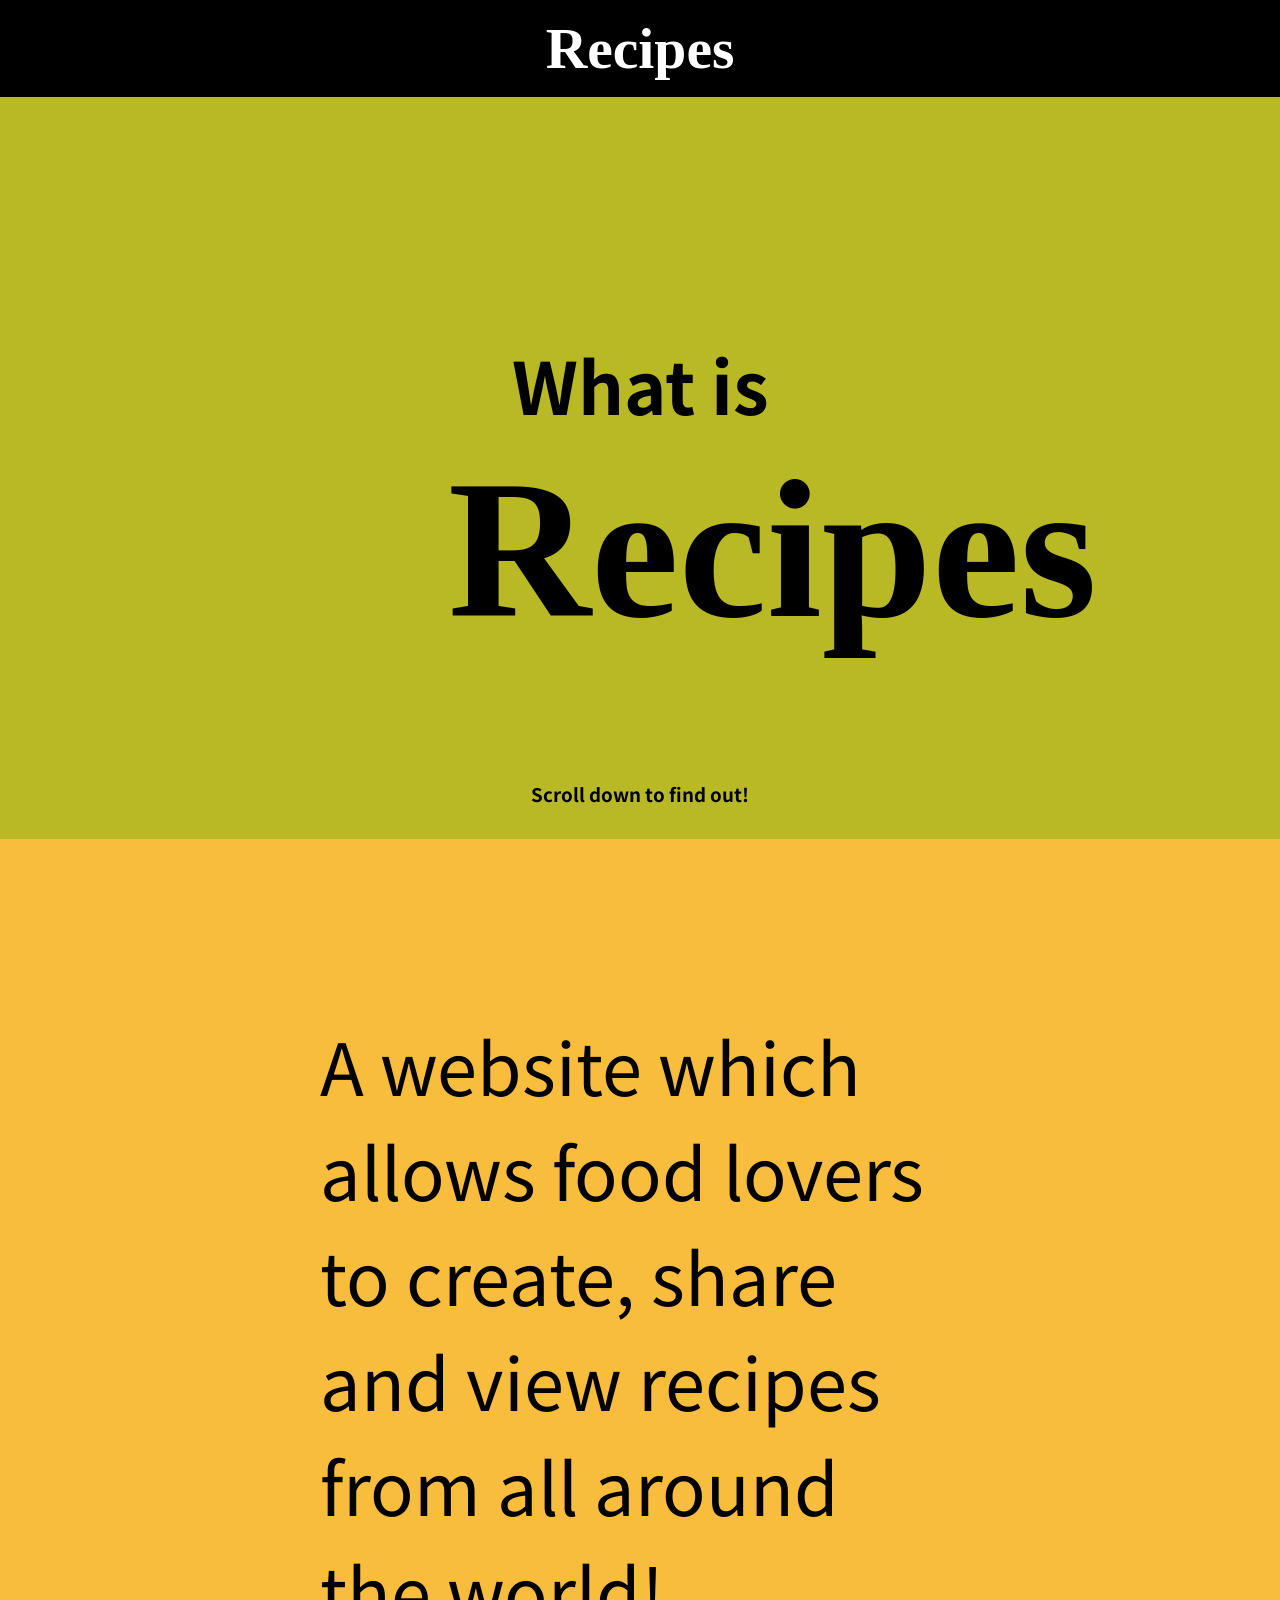
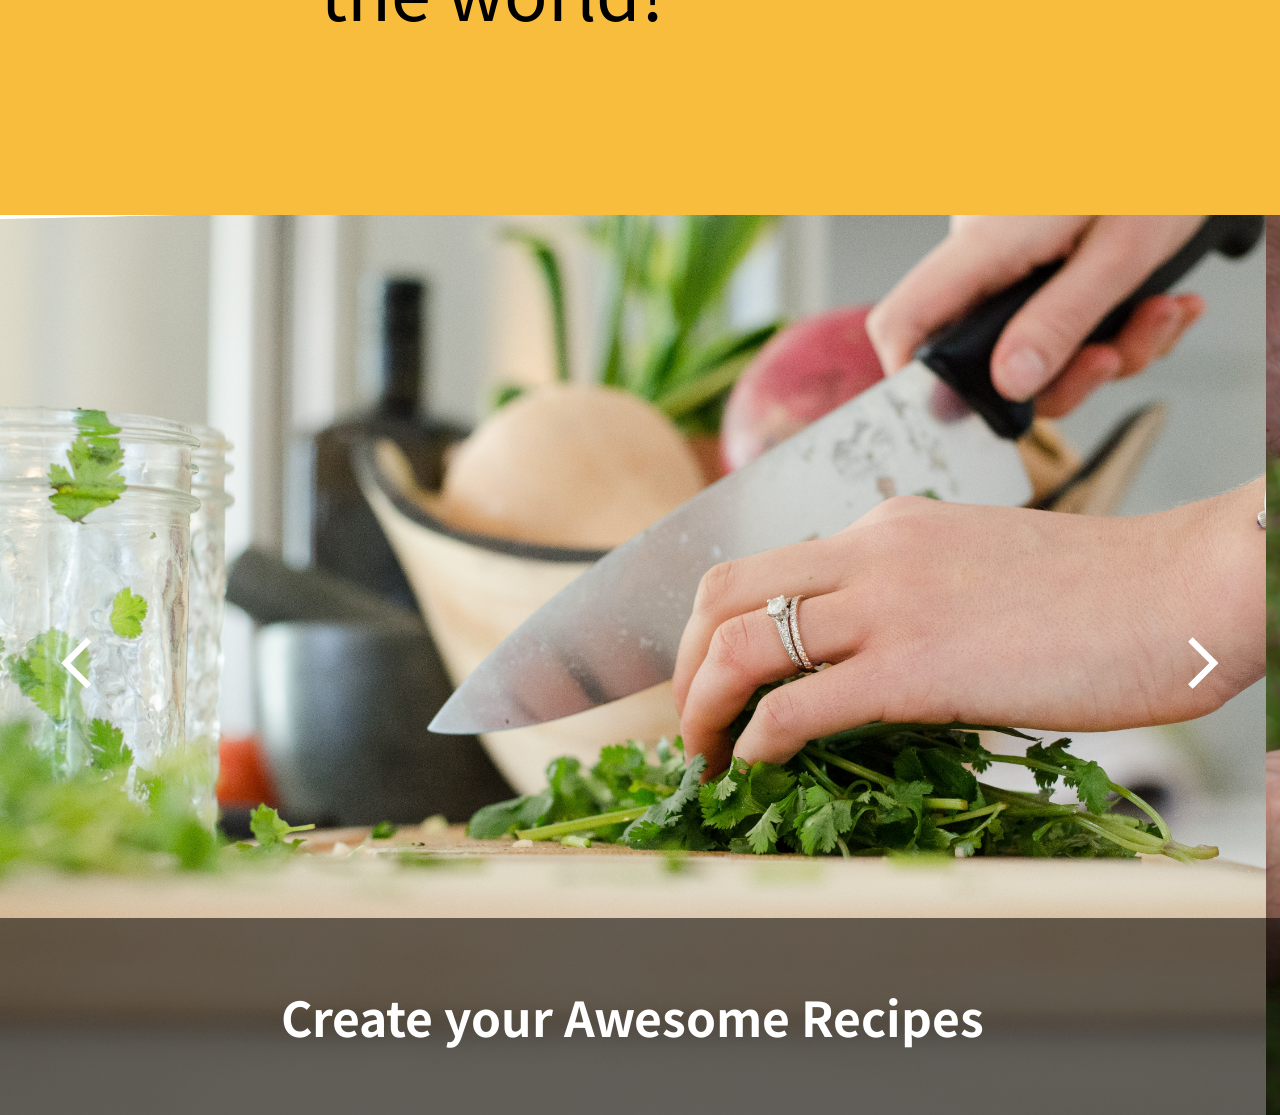
<file: index.html>
<!DOCTYPE html>
<html lang="en">
  <head>
    <meta charset="UTF-8" />
    <meta http-equiv="X-UA-Compatible" content="IE=edge" />
    <meta name="viewport" content="width=device-width, initial-scale=1.0" />
    <link rel="preconnect" href="https://fonts.googleapis.com" />
    <link rel="preconnect" href="https://fonts.gstatic.com" crossorigin />
    <link
      href="https://fonts.googleapis.com/css2?family=IM+Fell+English:ital@1&family=Noto+Sans+JP&display=swap"
      rel="stylesheet"
    />
    <link rel="stylesheet" href="new-style-again.css" />
    <title>Recipes 🥘</title>
  </head>
  <body>
    <nav class="navbar">
      <div class="container">
        <h1 class="brand">Recipes</h1>
      </div>
    </nav>
    <div class="title">
      <div class="container">
        <h1 class="title-text large">
          What is <span class="brand large">Recipes</span>
        </h1>
        <h3 class="title-text small">Scroll down to find out!</h3>
      </div>
    </div>
    <div class="introduction">
      <div class="container">
        <p class="introduction-text">
          A website which allows food lovers to create, share and view recipes
          from all around the world!
        </p>
      </div>
    </div>
    <div class="carousel">
      <div class="container">
        <div class="slide-container">
          <div class="slide slide-1 current-slide">
            <img class="slide-img" src="img/slide-img-1.jpg" alt="" />
            <div class="slide-text-container">
              <p class="slide-text">Create your Awesome Recipes</p>
            </div>
          </div>
          <div class="slide slide-2">
            <img class="slide-img" src="img/slide-img-2.jpg" alt="" />
            <div class="slide-text-container">
              <p class="slide-text">Share them with others</p>
            </div>
          </div>
          <div class="slide slide-3">
            <img class="slide-img" src="img/slide-img-3.jpg" alt="" />
            <div class="slide-text-container">
              <p class="slide-text">Try out Recipes shared by others!</p>
            </div>
          </div>
        </div>
        <div class="btn-carousel-container">
          <button class="btn-carousel btn-carousel-left">
            <img
              class="btn-img"
              src="img/arrow_back_ios_white_24dp.svg"
              alt=""
            />
          </button>
        </div>
        <div class="btn-carousel-container">
          <button class="btn-carousel btn-carousel-right">
            <img
              class="btn-img"
              src="img/arrow_forward_ios_white_24dp.svg"
              alt=""
            />
          </button>
        </div>
      </div>
    </div>
    <script src="carousel.js"></script>
  </body>
</html>
</file>
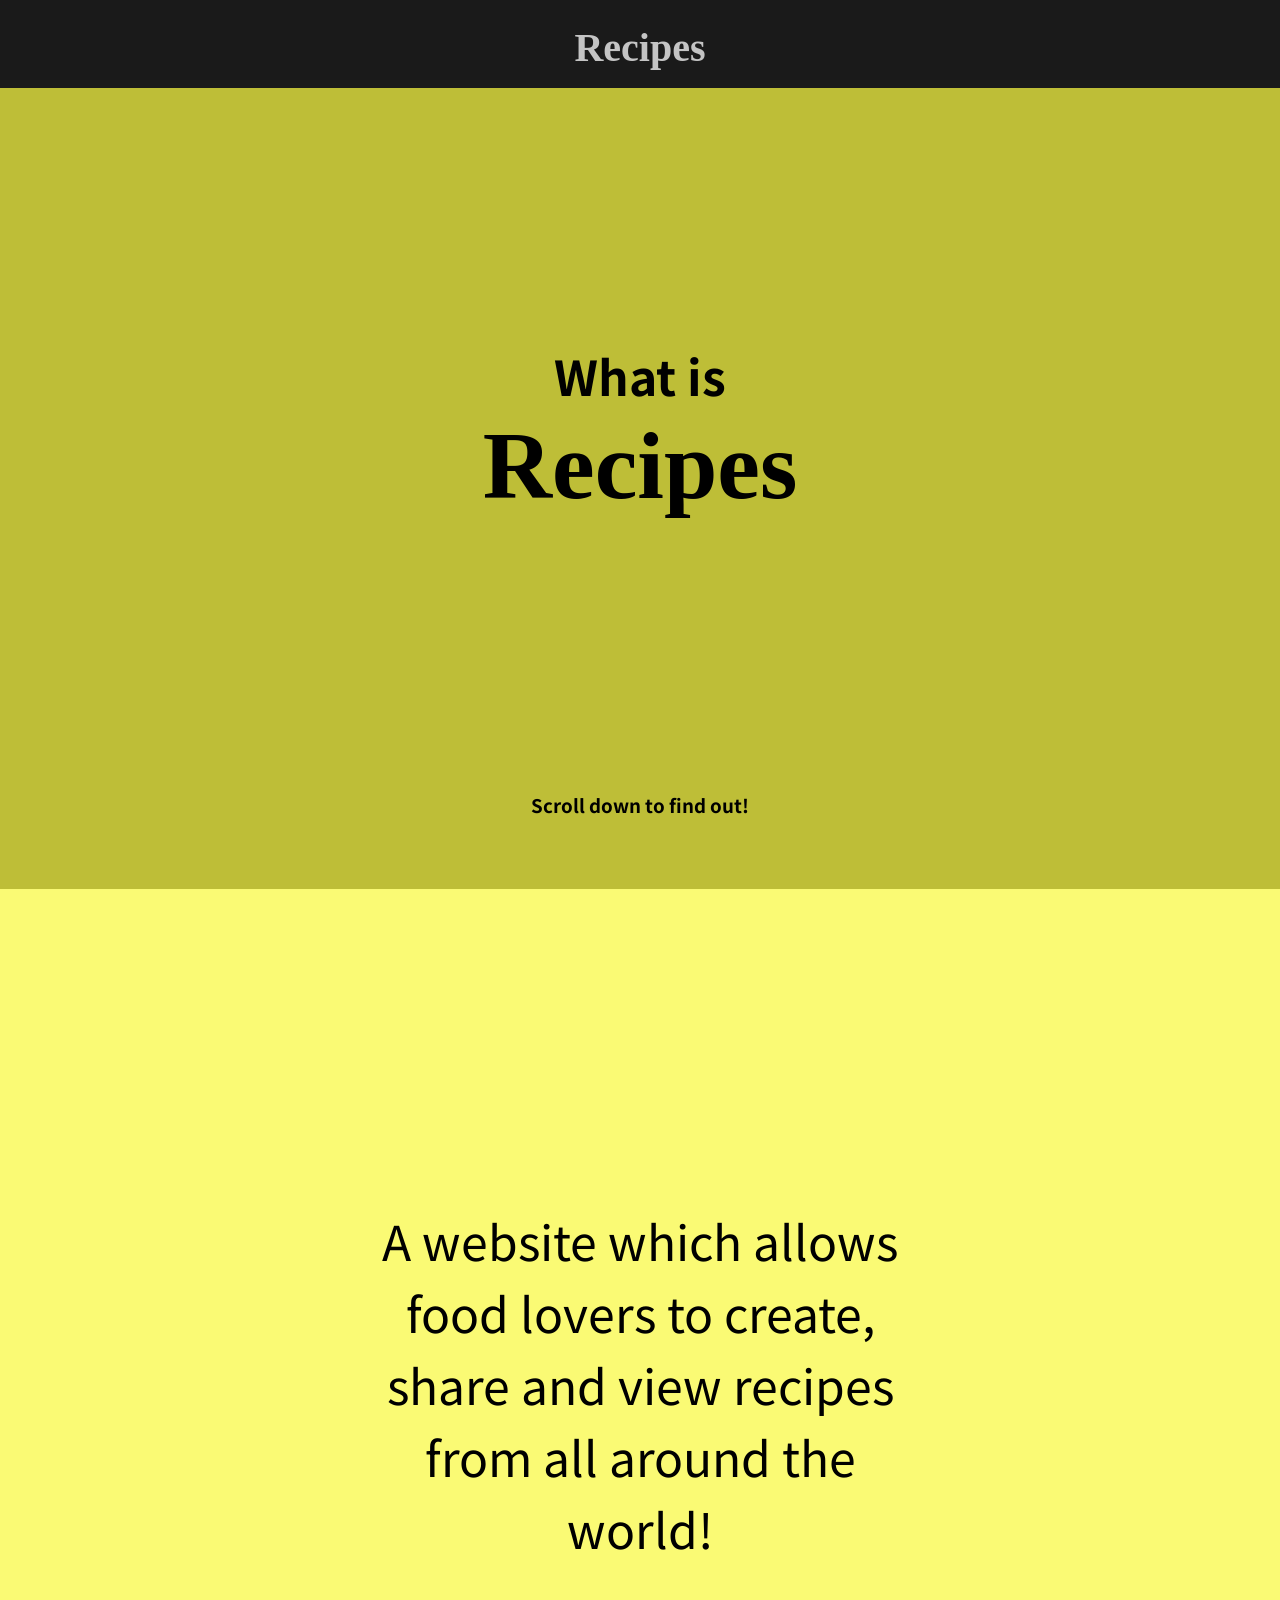
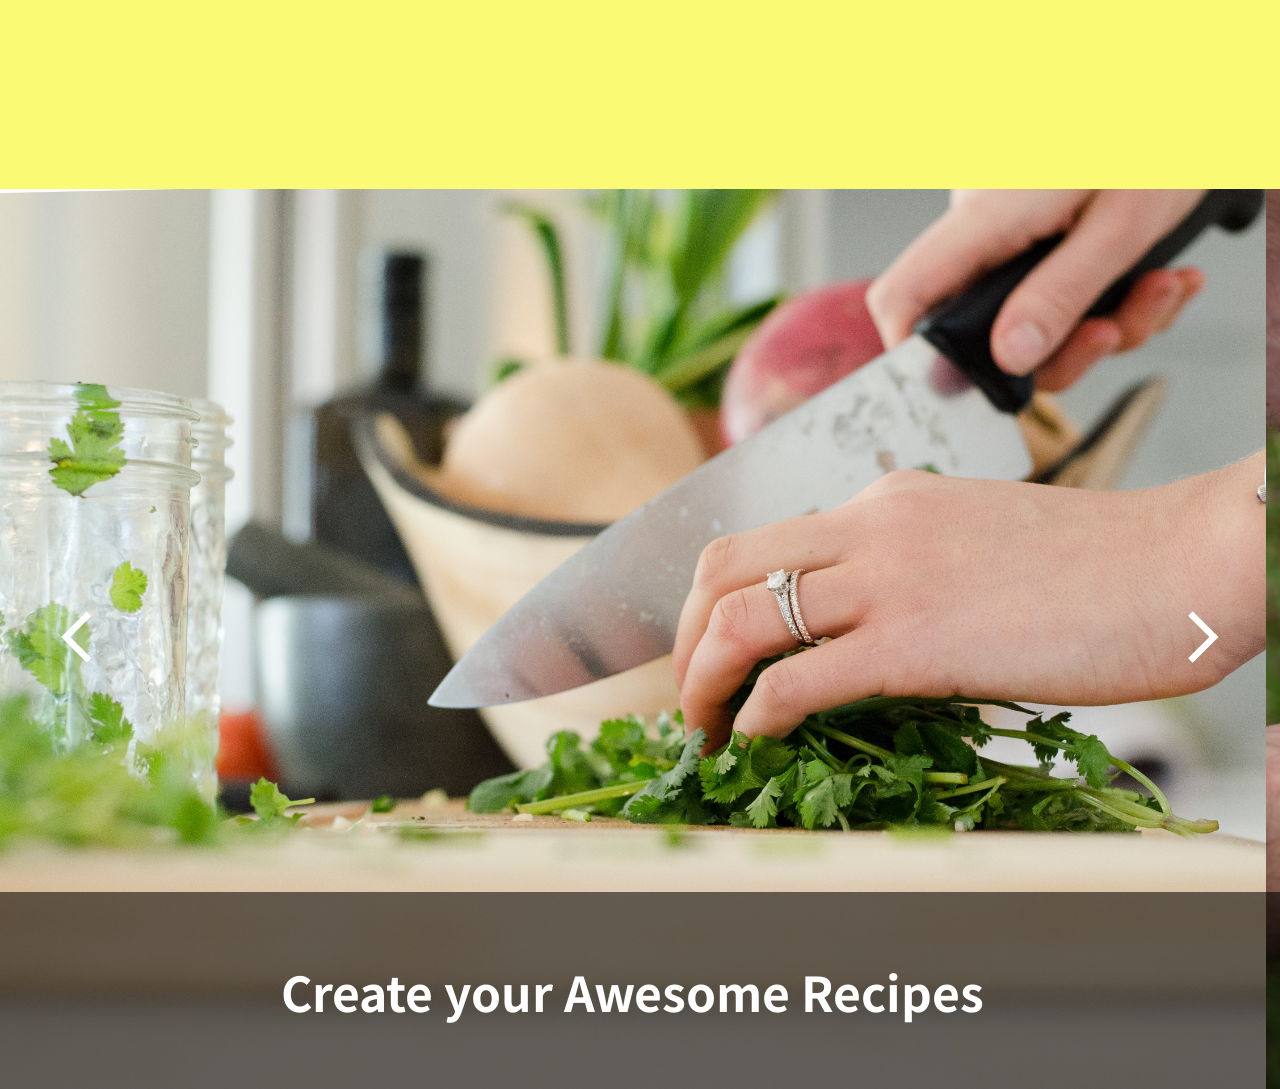
<file: index-new.html>
<!DOCTYPE html>
<html lang="en">
  <head>
    <meta charset="UTF-8" />
    <meta http-equiv="X-UA-Compatible" content="IE=edge" />
    <meta name="viewport" content="width=device-width, initial-scale=1.0" />
    <link rel="preconnect" href="https://fonts.googleapis.com" />
    <link rel="preconnect" href="https://fonts.gstatic.com" crossorigin />
    <link
      href="https://fonts.googleapis.com/css2?family=IM+Fell+English:ital@1&family=Noto+Sans+JP&display=swap"
      rel="stylesheet"
    />
    <link rel="stylesheet" href="styles-new.css" />
    <title>Recipes 🥘</title>
  </head>
  <body>
    <nav class="navbar">
      <h1 class="brand"><a href="index-new.html">Recipes</a></h1>
    </nav>
    <div class="title">
      <h1 class="title-text large">
        What is <br />
        <span class="brand-large">Recipes</span>
      </h1>
      <h3 class="title-text small">Scroll down to find out!</h3>
    </div>
    <div class="introduction">
      <p class="introduction-text">
        A website which allows food lovers to create, share and view recipes
        from all around the world!
      </p>
    </div>
    <div class="carousel">
      <div class="slide-container">
        <div class="slide slide-1 current-slide">
          <img class="slide-img" src="/img/slide-img-1.jpg" alt="" />
          <div class="slide-text-container">
            <p class="slide-text">Create your Awesome Recipes</p>
          </div>
        </div>
        <div class="slide slide-2">
          <img class="slide-img" src="/img/slide-img-2.jpg" alt="" />
          <div class="slide-text-container">
            <p class="slide-text">Share them with others</p>
          </div>
        </div>
        <div class="slide slide-3">
          <img class="slide-img" src="/img/slide-img-3.jpg" alt="" />
          <div class="slide-text-container">
            <p class="slide-text">Try out Recipes shared by others!</p>
          </div>
        </div>
      </div>
      <div class="btn-carousel-container">
        <button class="btn-carousel btn-carousel-left">
          <img
            class="btn-img"
            src="/img/arrow_back_ios_white_24dp.svg"
            alt=""
          />
        </button>
      </div>
      <div class="btn-carousel-container">
        <button class="btn-carousel btn-carousel-right">
          <img
            class="btn-img"
            src="/img/arrow_forward_ios_white_24dp.svg"
            alt=""
          />
        </button>
      </div>
    </div>
    <script src="carousel.js"></script>
  </body>
</html>
</file>
<file: new-style-again.css>
*,
*::after,
*::before {
  margin: 0;
  padding: 0;
  text-decoration: none;
  box-sizing: border-box;
}

body {
  font-family: "Noto Sans JP", sans-serif;
}

.container {
  width: 100%;
}

.navbar {
  background-color: black;
  text-align: center;
  font-size: 3vmax;
  padding: 1rem;
  color: white;
}

.brand {
  font-family: "IM Fell English", serif;
}

a,
a:visited,
a:active,
a:hover {
  font-family: inherit;
  color: white;
}

.title {
  background-color: rgb(185, 185, 38);
}
.title-text {
  text-align: center;
  max-width: 30%;
  margin: 0 auto;
}

.title-text.large {
  font-size: 8vh;
  padding-top: 26vh;
}

.title-text.small {
  padding-top: 13vh;
  padding-bottom: 2rem;
}

.brand.large {
  text-align: center;
  font-size: 22vh;
}

.introduction {
  background-color: rgb(248, 189, 61);
}

.introduction-text {
  margin: 0 auto;
  max-width: 50%;
  font-size: 8vh;
  padding: 13.5vmax 0;
}

/* TEST CODE! */
.slide-container {
  position: relative;
  width: 100%;
  height: 100%;
  margin: 0 auto;
  transition: 250ms ease-in;
}

.slide-img {
  width: 98.9vw;
  height: 100vh;
  object-fit: cover;
}

.carousel {
  position: relative;
  height: 100vh;
  margin: 0 auto;
  overflow: hidden;
}

.slide {
  position: absolute;
  top: 0;
  left: 0;
  height: 100vh;
}

.btn-carousel {
  position: absolute;
  height: 30vh;
  width: 12%;
  top: 50%;
  transform: translateY(-50%);
  cursor: pointer;
  background-color: transparent;
  border: none;
}

.btn-carousel:hover {
  background-color: rgba(0, 0, 0, 0.548);
}

.btn-carousel-right {
  right: 0px;
}

.btn-img {
  width: 40%;
}

.slide-text-container {
  position: absolute;
  bottom: 0;
  right: 50%;
  transform: translateX(50%);
  width: 100%;
  background-color: rgba(0, 0, 0, 0.548);
}

.slide-text {
  font-size: 3rem;
  font-weight: bolder;
  text-align: center;
  padding: 5% 0;
  color: white;
}

/* TEST CODE! */

@media screen and (max-width: 600px) {
  .title-text.large {
    font-size: 5vh;
    padding-top: 32vh;
  }
  .title-text.small {
    padding-top: 27vh;
  }

  .title-text {
    max-width: 50%;
  }

  .brand.large {
    font-size: 10vh;
  }

  .introduction-text {
    font-size: 4vh;
    padding: 27vmax 2rem;
    max-width: 100%;
  }

  .slide-img {
    width: 100vw;
  }

  .slide-text {
    font-size: 4vh;
    font-weight: bolder;
    text-align: center;
  }
}
</file>
<file: styles-new.css>
* {
  padding: 0;
  margin: 0;
  box-sizing: border-box;
  font-family: "Noto Sans JP", sans-serif;
  text-decoration: none;
  color: black;
}

.navbar {
  background-color: rgb(26, 26, 26);
}

.brand {
  padding: 15px 0;
  text-align: center;
  font-size: 2.5rem;
}

.brand a {
  color: rgb(196, 196, 196);
  font-family: "IM Fell English", serif;
}

.title {
  background-color: rgb(190, 190, 55);
  text-align: center;
  height: 89vh;
}

.title-text.large {
  padding-top: 28vh;
  font-size: 3rem;
}

.title-text.small {
  padding-top: 30vh;
}

.brand-large {
  font-family: "IM Fell English", serif;
  font-size: 6rem;
}

.introduction {
  background-color: rgb(250, 250, 116);
  height: 100vh;
}

.introduction-text {
  text-align: center;
  font-size: 3rem;
  padding: 35vh 40vh;
  line-height: 4.5rem;
}

.slide-container {
  position: relative;
  width: 100%;
  height: 100%;
  margin: 0 auto;
  transition: 250ms ease-in;
}

.slide-img {
  width: 98.9vw;
  height: 100vh;
  object-fit: cover;
}

.carousel {
  position: relative;
  height: 100vh;
  margin: 0 auto;
  overflow: hidden;
}

.slide {
  position: absolute;
  top: 0;
  left: 0;
  height: 100vh;
}

.btn-carousel {
  position: absolute;
  height: 30vh;
  width: 12%;
  top: 50%;
  transform: translateY(-50%);
  cursor: pointer;
  background-color: transparent;
  border: none;
}

.btn-carousel:hover {
  background-color: rgba(0, 0, 0, 0.548);
}

.btn-carousel-right {
  right: 0px;
}

.btn-img {
  width: 40%;
}

.slide-text-container {
  position: absolute;
  bottom: 0;
  right: 50%;
  transform: translateX(50%);
  width: 100%;
  background-color: rgba(0, 0, 0, 0.548);
}

.slide-text {
  font-size: 3rem;
  font-weight: bolder;
  text-align: center;
  padding: 5% 0;
  color: white;
}

.hidden {
  display: none;
}

@media screen and (max-width: 600px) {
  .introduction-text {
    padding: 10vh;
  }

  .slide-img {
    width: 100%;
  }

  .slide {
    left: 0;
  }
}
</file>
